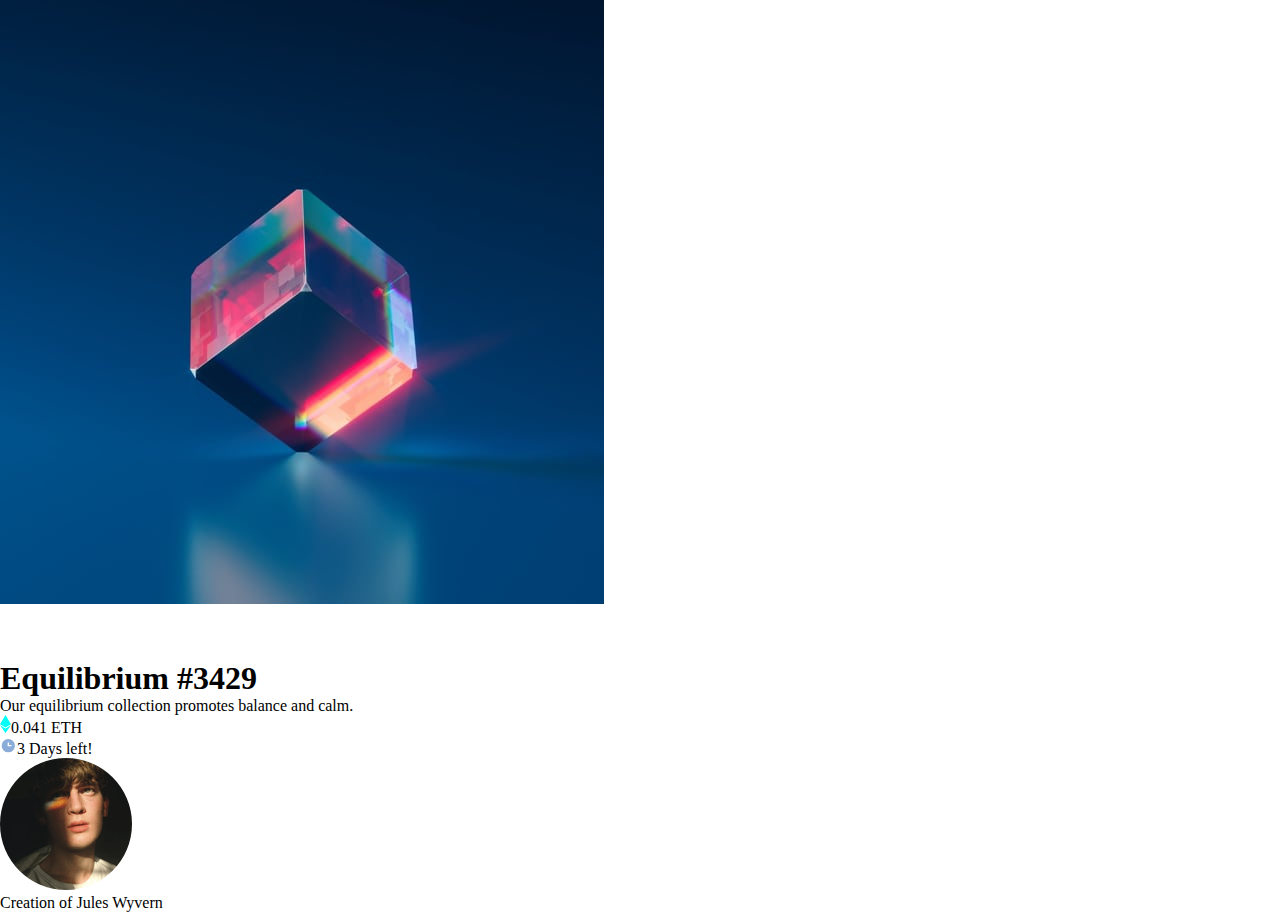
<file: frontend mentor projects/nft-preview-card-component-main/index.html>
<!DOCTYPE html>
<html lang="en">
<head>
  <meta charset="UTF-8">
  <meta name="viewport" content="width=device-width, initial-scale=1.0"> <!-- displays site properly based on user's device -->

  <link rel="icon" type="image/png" sizes="32x32" href="./images/favicon-32x32.png">
 
  <link rel="stylesheet" href="main.css">
  
  <title>Frontend Mentor | NFT preview card component</title>

</head>
<body>
  <main class="container">
    <section class="main-card">

      <div class="img-container">
        <img src="images/image-equilibrium.jpg" alt="">
        <div class="overlay"></div>
        <img src="images/icon-view.svg" alt="">
      </div>

      <div class="text-container">
        <h1 class="title">Equilibrium #3429</h1>
        <p>Our equilibrium collection promotes balance and calm.</p>
        
        <div class="info">
          <img class="icon" src="images/icon-ethereum.svg" alt=""><span class="eth">0.041 ETH</span>
        </div>
        <div class="info">
          <img class="icon" src="images/icon-clock.svg" alt=""><span>3 Days left!</span>
        </div>
        
        <div class="creator-info">
          <img class="avatar" src="images/image-avatar.png" alt="">
          <p class="creator-text">Creation of <span class="creator-name">Jules Wyvern</span></p>

        </div>

      </div>
    </section>
    

  </main>

</body>
</html>

<!-- <section class="nft__container">
  <figure>
    <img class="nft__img" src="images/image-equilibrium.jpg" alt="equilibrium block" width="300px" height="300px">

    <figcaption class="nft__caption">
      <h3 class="nft__title">Equilibrium #3429</h3>
      <p class="nft__text">Our Equilibrium collection promotes balance and calm</p>
      <div class="ntf__timer">
        <p class="nft__timer--price">0.041 ETH</p>
        <p class="nft__timer--days">3 days left</p>
      </div>
    </figcaption>


    <div class="profile">
      <img src="images/image-avatar.png" alt="profile picture" width="30px" height="30px">
      <span class="profile__text">Creation Of<span> Jules Wyvern</span></span>
    </div>
  </figure>

</section> -->
</file>
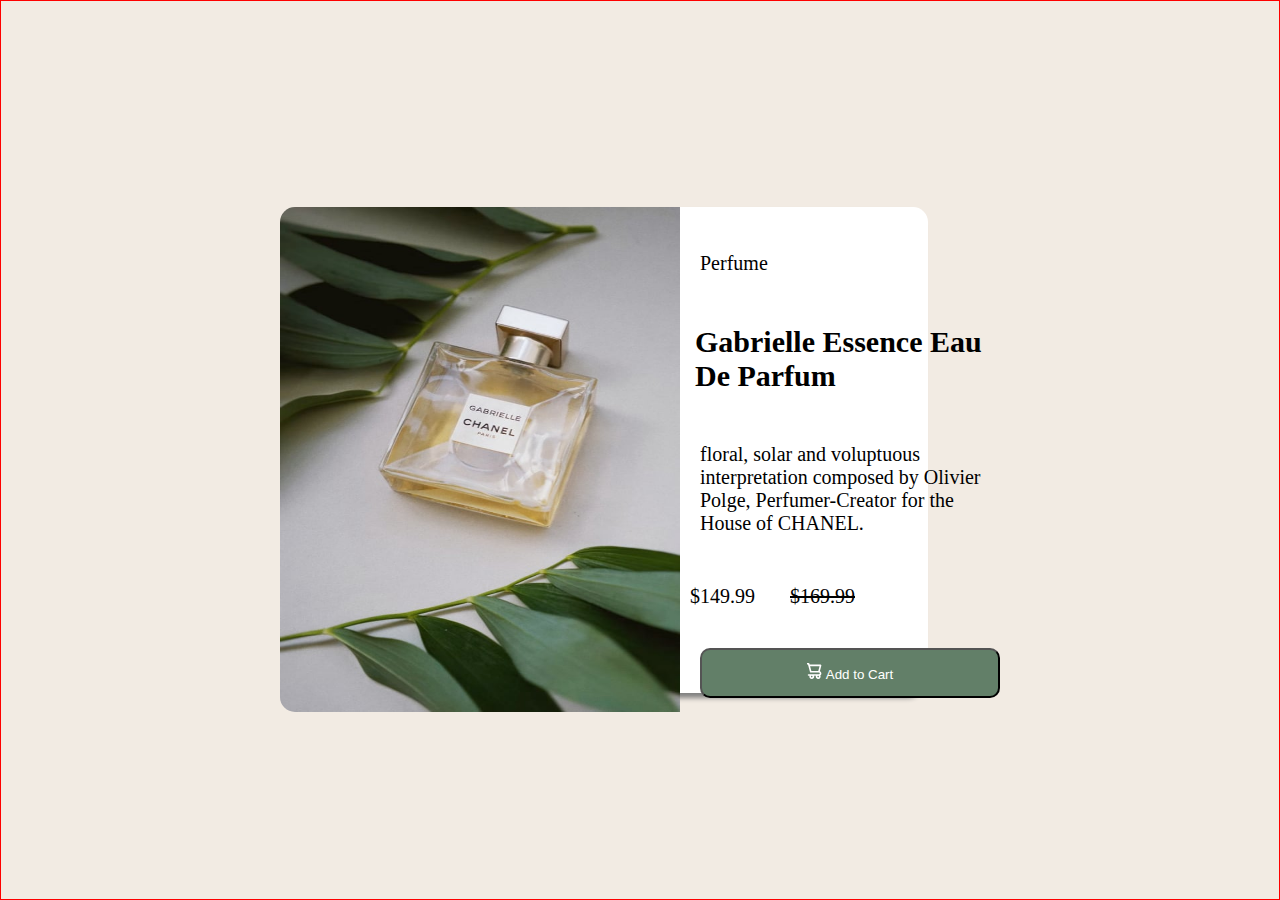
<file: frontend mentor projects/product-preview-card-component-main/index.html>
<!DOCTYPE html>
<html lang="en">
<head>
  <meta charset="UTF-8">
  <meta name="viewport" content="width=device-width, initial-scale=1.0"> <!-- displays site properly based on user's device -->

  <link rel="icon" type="image/png" sizes="32x32" href="./images/favicon-32x32.png">
  <link rel="stylesheet" href="main.css">

  
  <title>Frontend Mentor | Product preview card component</title>

</head>
<body>
  <section class="main">
    <div class="product">

        <div class="img">

          <img src="./images/image-product-desktop.jpg" alt="chanel parfum" height="505px" width="400px">
        </div>




        <div class="text">
            <p class="top">Perfume</p>
          
            <h2>Gabrielle Essence Eau De Parfum</h2>
          
            <p>floral, solar and voluptuous interpretation composed by Olivier Polge,
            Perfumer-Creator for the House of CHANEL.</p>
          
            $149.99    <s>$169.99</s>
            <br>
          
            <button> <svg width="16" height="16" xmlns="http://www.w3.org/2000/svg">
              <path
                d="M14.383 10.388a2.397 2.397 0 0 0-1.518-2.222l1.494-5.593a.8.8 0 0 0-.144-.695.8.8 0 0 0-.631-.28H2.637L2.373.591A.8.8 0 0 0 1.598 0H0v1.598h.983l1.982 7.4a.8.8 0 0 0 .799.59h8.222a.8.8 0 0 1 0 1.599H1.598a.8.8 0 1 0 0 1.598h.943a2.397 2.397 0 1 0 4.507 0h1.885a2.397 2.397 0 1 0 4.331-.376 2.397 2.397 0 0 0 1.12-2.021ZM11.26 7.99H4.395L3.068 3.196h9.477L11.26 7.991Zm-6.465 6.392a.8.8 0 1 1 0-1.598.8.8 0 0 1 0 1.598Zm6.393 0a.8.8 0 1 1 0-1.598.8.8 0 0 1 0 1.598Z"
                fill="#fff" />
            </svg> Add to Cart</button>
        </div>
    </div>
  </section>

  
</body>
</html>
</file>
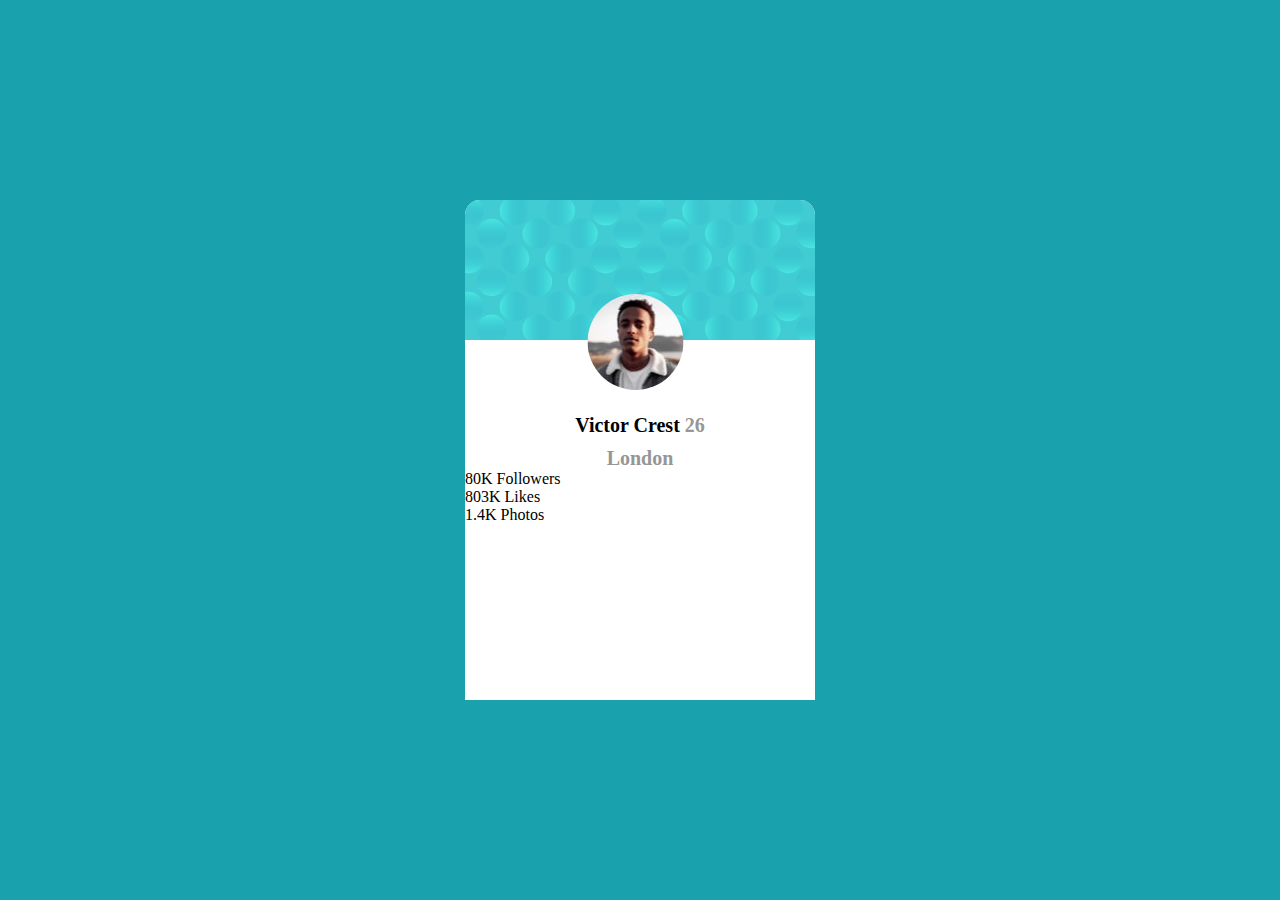
<file: frontend mentor projects/profile-card-component-main/index.html>
<!DOCTYPE html>
<html lang="en">
<head>
  <meta charset="UTF-8">
  <meta name="viewport" content="width=device-width, initial-scale=1.0"> <!-- displays site properly based on user's device -->

  <link rel="icon" type="image/png" sizes="32x32" href="./images/favicon-32x32.png">
  <link rel="stylesheet" href="main.css">
  
  <title>Frontend Mentor | Profile card component</title>

</head>
<body>
  <main>
    <!-- <img src="images/bg-pattern-top.svg" alt="" width="200px" height="200px"> -->
    <section class="profile__container top">
      <div class="profile__img">
        <img src="images/bg-pattern-card.svg" alt="blue circles on card">

      </div>
      <div class="profile__pic">
        <img src="images/image-victor.jpg" alt="profile picture of Victor">
      </div>
      <div class="profile__text">
        <p>Victor Crest
        <span class="greynumber"> 26</span></p>
        <p class="lon">London</p>
      </div>

    </section>
    <section class="style__number">
      <div class="number__container">
        <div class="number__follower">
          <p>80K
          Followers</p>

        </div>

        <div class="number__likes">
          <p>803K
          Likes</p>

        </div>
        <div class="number__photos">
          <p>1.4K
          Photos</p>

        </div>

      </div>
    </section>

    <div>
      <!-- <img src="images/bg-pattern-bottom.svg" alt="" width="200px" height="200px"> -->
    </div>


  </main>

 
</body>
</html>
</file>
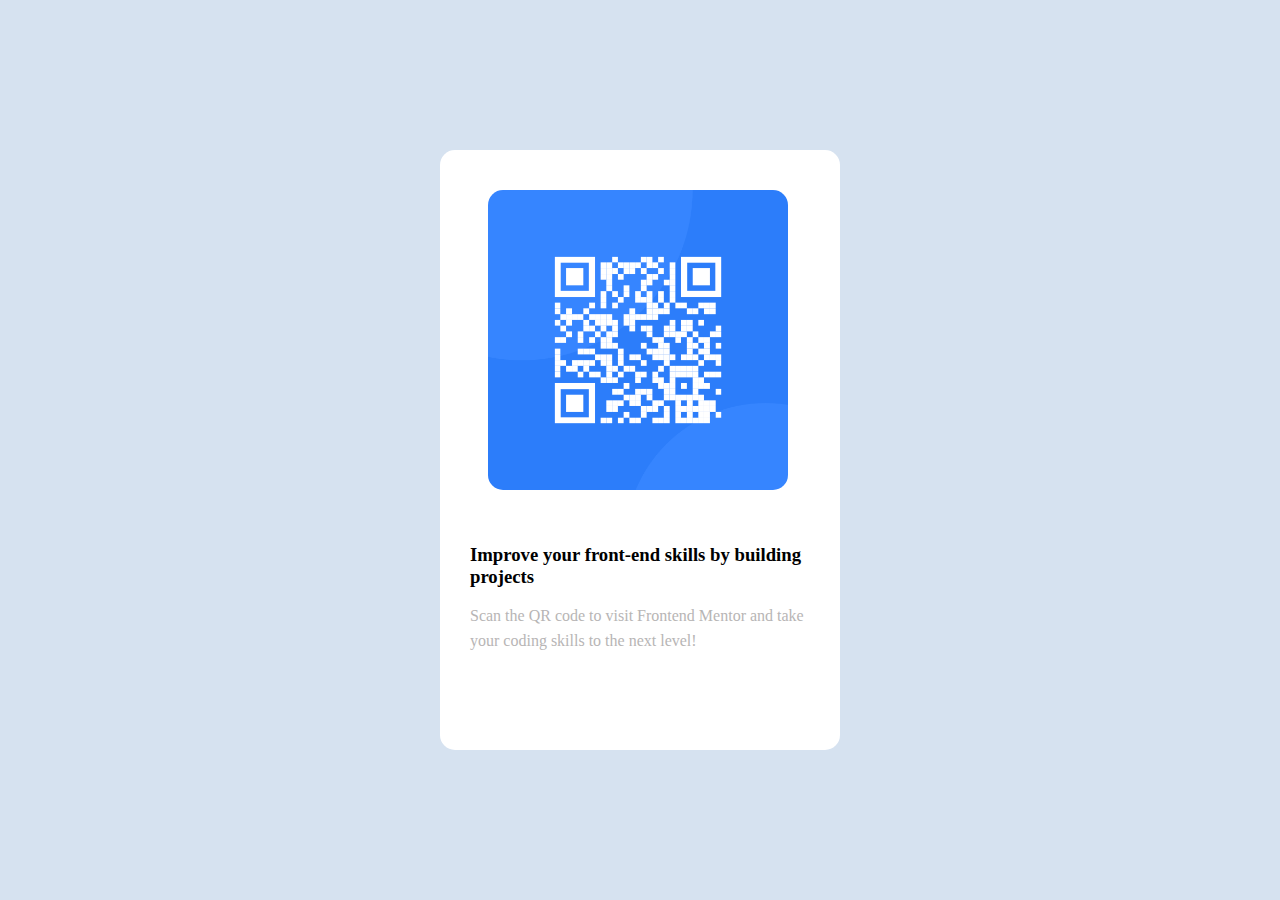
<file: frontend mentor projects/qr-code-component-main/index.html>
<!DOCTYPE html>
<html lang="en">
<head>
  <meta charset="UTF-8">
  <meta name="viewport" content="width=device-width, initial-scale=1.0"> <!-- displays site properly based on user's device -->

  <link rel="icon" type="image/png" sizes="32x32" href="./images/favicon-32x32.png">
  <link rel="stylesheet" href="main.css">
  
  <title>Frontend Mentor | QR code component</title>

  
</head>
<body>
  <article class="main">

          <figure>
          <img src="./images/image-qr-code.png" alt="QR code for site" width="300px" height="300px">

          <figcaption>
            <h3>Improve your front-end skills by building projects</h3>
            <p>Scan the QR code to visit Frontend Mentor and take your coding skills to the next level!</p>
          </figcaption>

        </figure>
          
  </article>

</body>
</html>
</file>
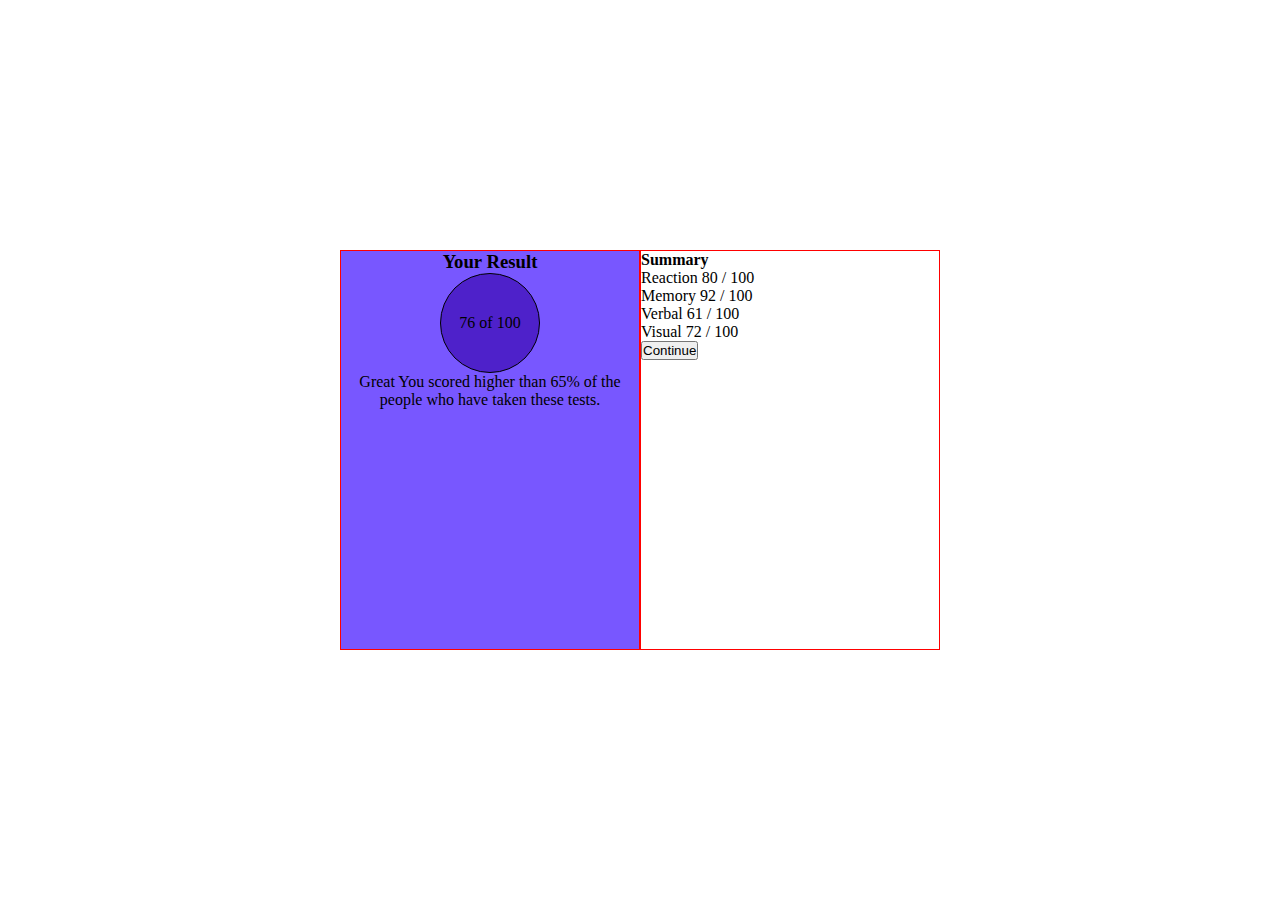
<file: frontend mentor projects/results-summary-component-main/my old code/index.html>
<!DOCTYPE html>
<html lang="en">
<head>
  <meta charset="UTF-8">
  <meta name="viewport" content="width=device-width, initial-scale=1.0"> <!-- displays site properly based on user's device -->

  <link rel="icon" type="image/png" sizes="32x32" href="./assets/images/favicon-32x32.png">

  <link rel="stylesheet" href="main.css">
  
  <title>Frontend Mentor | Results summary component</title>

</head>
<body> 
  <main>
  <section class="container">

  <div class="left Results">
    
    <h3>Your Result</h3>

    <div class="circle">
       
      76
      of 100
      </div>

      Great
      You scored higher than 65% of the people who have taken these tests.
  </div>

  <div class=" right summary">
  
            <h4>Summary</h4>

           <div class="sum react">
            Reaction
            80 / 100
            </div>

           <div class="sum memory">
            Memory
            92 / 100
            </div>

           <div class="sum verbal">
            Verbal
            61 / 100
            </div>

           <div class="sum visual">
            Visual
            72 / 100
            </div>

            <button>Continue</button>
  </div>

  </section>
  </main>
  
</body>
</html>
</file>
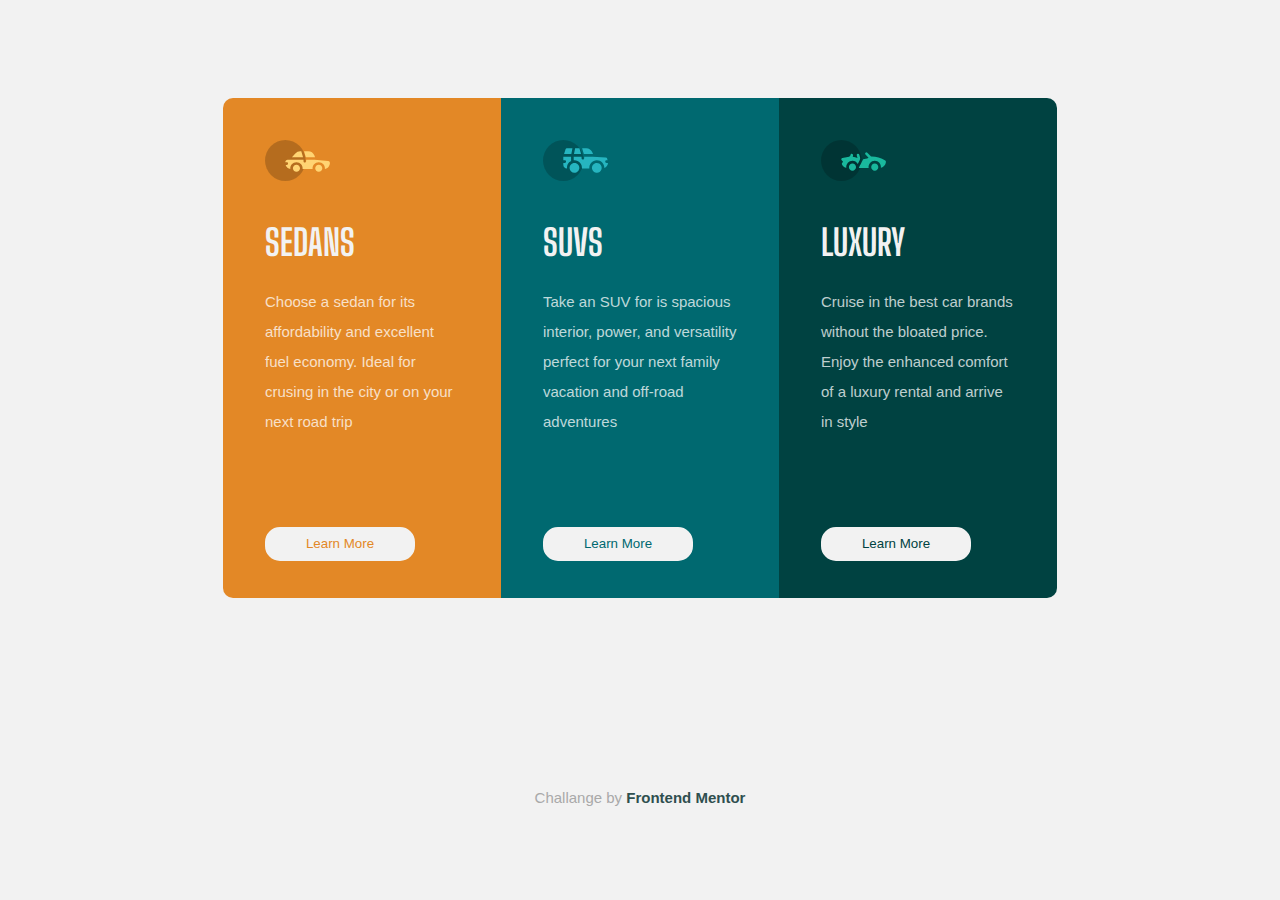
<file: frontend mentor projects/3-column-preview-card-component-main/desktop.html>
<!DOCTYPE html>
<html lang="en">
<head>
  <meta charset="UTF-8">
  <meta name="viewport" content="width=device-width, initial-scale=1.0"> <!-- displays site properly based on user's device -->

  <link rel="icon" type="image/png" sizes="32x32" href="./images/favicon-32x32.png">
  
  <link rel="stylesheet" href="desktop.css">

  
  <title>Frontend Mentor | 3-column preview card component</title>


</head>
<body>
      <main>

        <article class="sedans">
          <img src="images/icon-sedans.svg" alt="sedans" width="65">
          <h1>Sedans</h1>
          <p>Choose a sedan for its affordability and excellent fuel economy. Ideal for crusing in the city or on your next road trip</p>
          <button>Learn More</button>

        </article>

        <article class="suvs">
          <img src="images/icon-suvs.svg" alt="SUVs" width="65">
          <h1>SUVS</h1>
          <p>Take an SUV for is spacious interior, power, and versatility perfect for your next family vacation and off-road adventures</p>
          <button>Learn More</button>

        </article>

        <article class="luxury">
          <img src="images/icon-luxury.svg" alt="luxury cars" width="65">
          <h1>Luxury</h1>
          <p>Cruise in the best car brands without the bloated price. Enjoy the enhanced comfort of a luxury rental and arrive in style</p>
          <button>Learn More</button>

        </article>


      </main>
      <footer>
        <p>Challange by  <a href="https://www.frontendmentor.io/challenges/3column-preview-card-component-pH92eAR2-">Frontend Mentor </a></p>
      </footer>
      
</body>
</html>
</file>
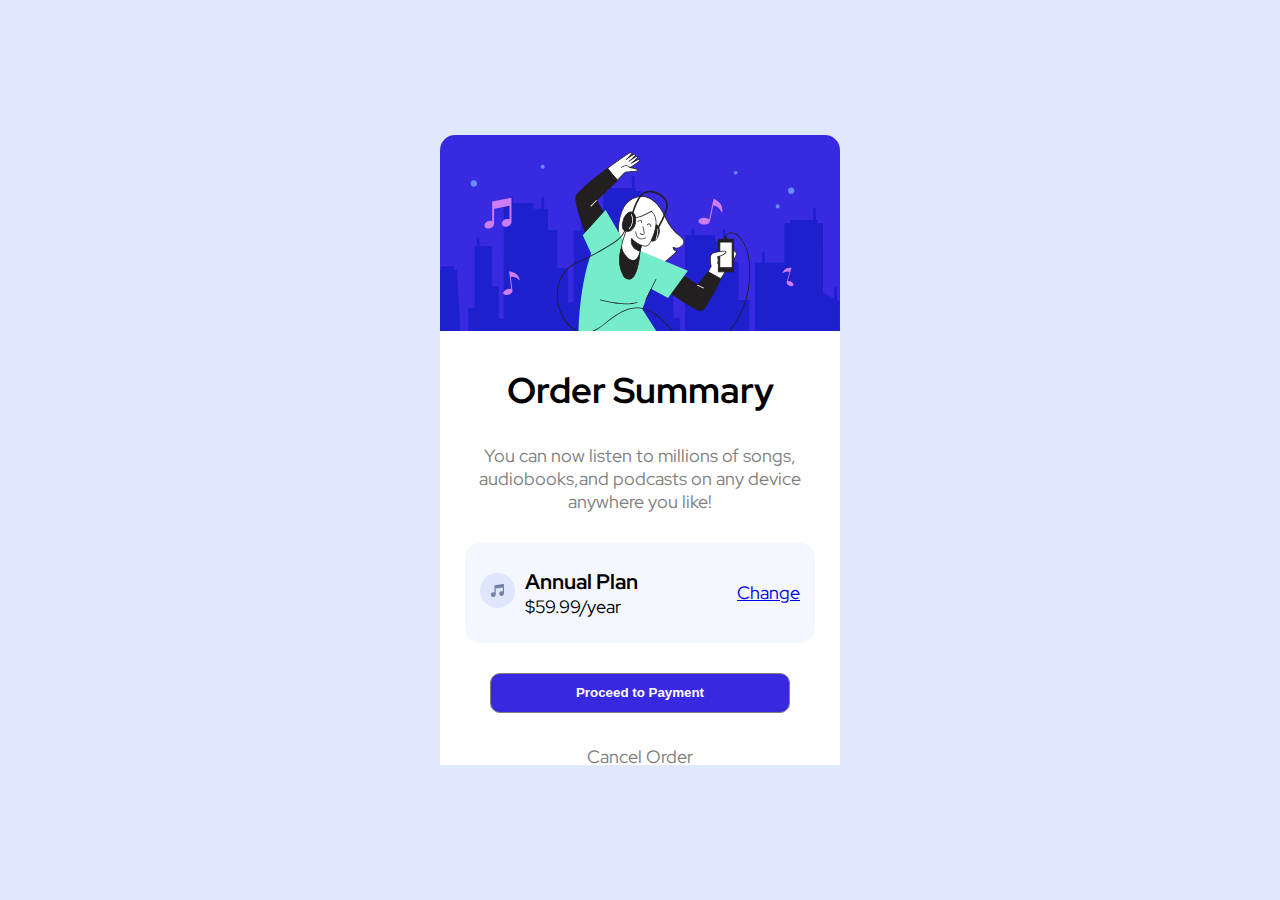
<file: frontend mentor projects/order-summary-component-main/desktop.html>
<!DOCTYPE html>
<html lang="en">
<head>
  <meta charset="UTF-8">
  <meta name="viewport" content="width=device-width, initial-scale=1.0"> <!-- displays site properly based on user's device -->

  <link rel="icon" type="image/png" sizes="32x32" href="./images/favicon-32x32.png">
  <link rel="stylesheet" href="desktop.css">
  
  <title>Frontend Mentor | Order summary card</title>
</head>
<body>
  <main>
    <section class="music__container">
      <div class="music__img">
        <img src="images/illustration-hero.svg" alt="peson dancing listening to music through headphones" width="400px">        
      </div>


      <div class="music__text">
        <h1>Order Summary</h1>
        <p>
          You can now listen to millions of songs, audiobooks,and podcasts on any device anywhere you like!
        </p>
      </div>


      <section class="music__plan">
        <div class="music__plan-img">
        <img src="images/icon-music.svg" alt="music icon" width="35px" height="35px">
        </div>
        <div class="music__plan-text">
          <h3>Annual Plan</h3>
          <p>$59.99/year</p>
          
        </div>
        <a class="music__change" href="#">Change</a>
      </section>
      <div class="music__button">
        <button class="music__pay">Proceed to Payment</button>
        <a class="music__cancel" href="#">Cancel Order</a>
      </div>
    </section>

  </main>


  
  
</body>
</html>
</file>
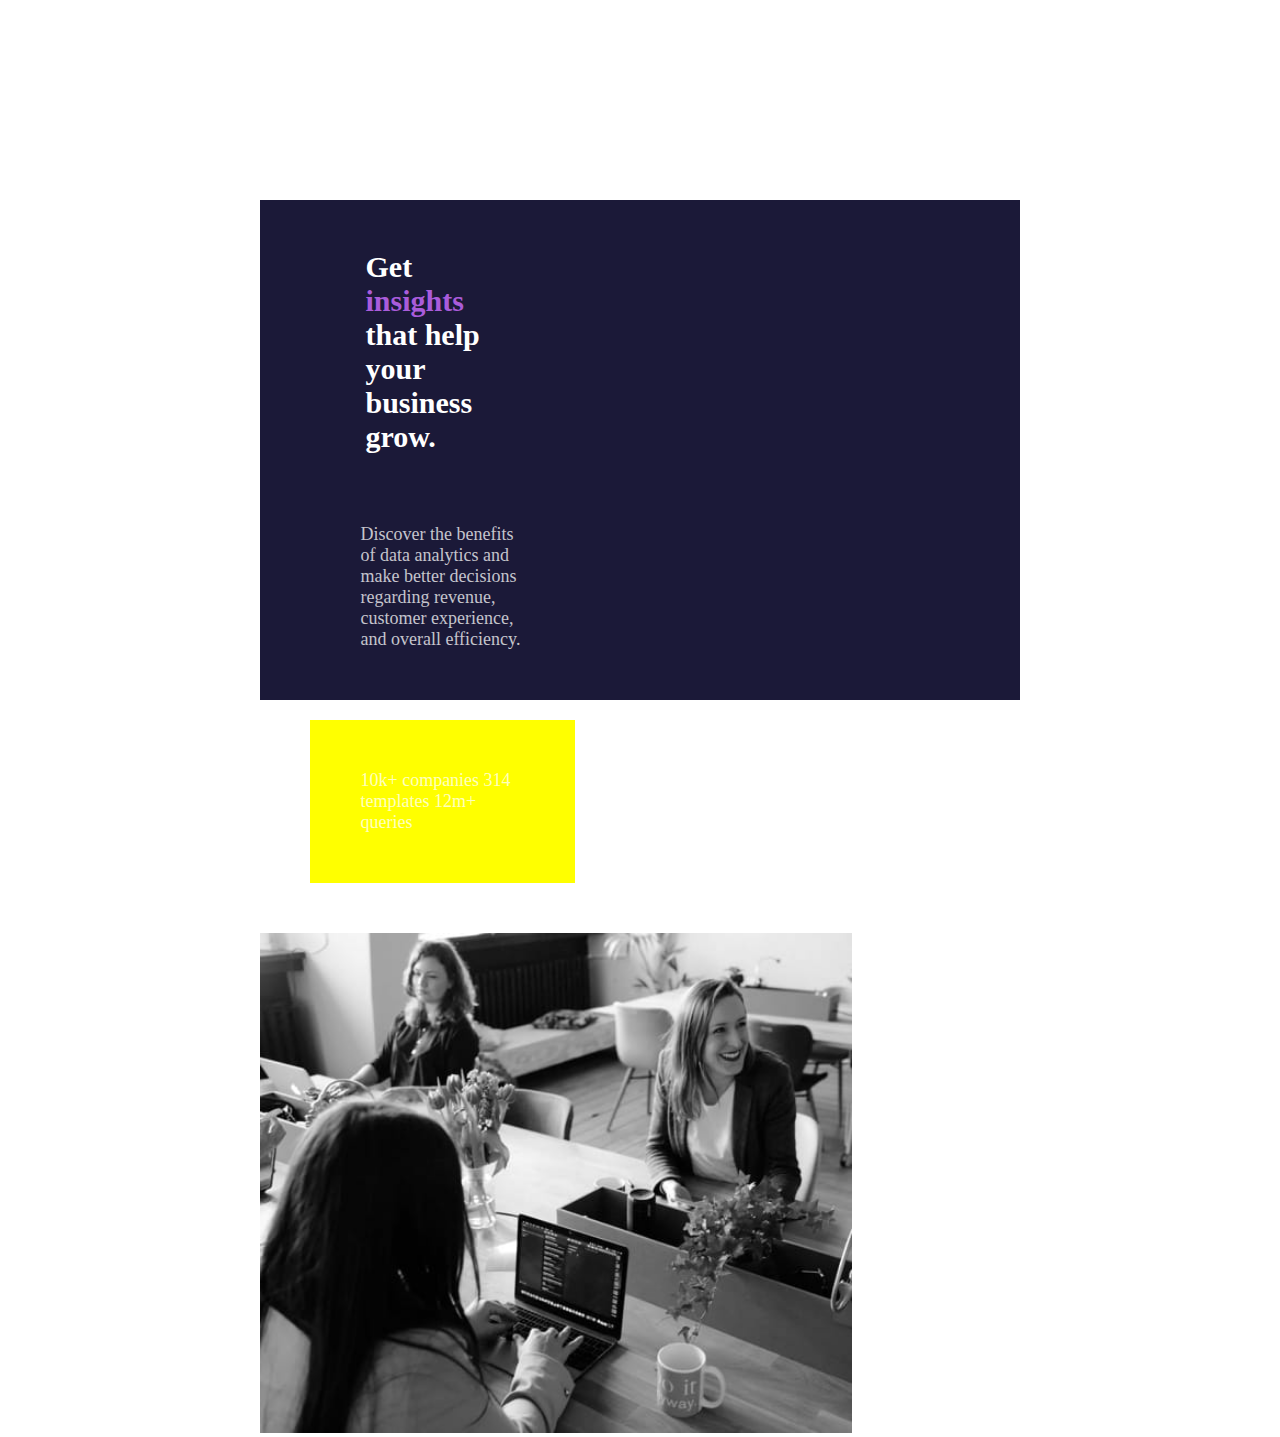
<file: frontend mentor projects/stats-preview-card-component-main/desktop.html>
<!DOCTYPE html>
<html lang="en">
<head>
  <meta charset="UTF-8">
  <meta name="viewport" content="width=device-width, initial-scale=1.0"> <!-- displays site properly based on user's device -->

  <link rel="icon" type="image/png" sizes="32x32" href="./images/favicon-32x32.png">
  <link rel="stylesheet" href="desktop.css">
  
  <title>Frontend Mentor | Stats preview card component</title>
</head>
<body>
  <main>
    <section class="grow__container">
      <div class="left div grow__text">
        <h1>Get <span class="grow__purple">insights</span> that help your business grow.</h1>
        <p>Discover the benefits of data analytics and make better decisions regarding revenue, customer
        experience, and overall efficiency.</p>
      

      <div class="grow__number">
        <p>10k+ companies 314 templates 12m+ queries</p>

      </div>
      </div>
      <div class="right div grow__img">
        <img src="images/image-header-desktop.jpg" alt="" width="592px" height="500px">

      </div>
    </section>
  </main>
 
</body>
</html>
</file>
<file: frontend mentor projects/nft-preview-card-component-main/main.css>
@import url('https://fonts.googleapis.com/css2?family=Outfit:wght@300;400;600&display=swap');

*{
    margin: 0;
    padding: 0;
    box-sizing:border-box ;
}

/* body{
    font-size: 18px;
    display: flex;
    justify-content: center;
    align-items: center;
    min-height: 100vh;
    color: white;
    background-color:hsl(217, 54%, 11%);
    

}

main{
    width: 400px;
    height: 600px;
}

.nft__container{
background-color: hsl(216, 50%, 16%);
    width: 350px;
    height: 600px;
    padding: 40px 30px;
    border-radius: 15px;
    display: flex;
    justify-content: center;
    align-items: center;
    flex-direction: column;
}

.nft__container .nft__img{
    border-radius: 30px;
    margin-top: -30px;

}

.nft__container img:hover{
    background-color: hsl(178, 100%, 50%);
}

figure{
    display: flex;
    flex-direction: column;
    justify-content: center;
    align-items: center;
    gap: 2.5rem;
}


.nft__caption .nft__title{
    margin-top: -20px;
 
}

.nft__caption .nft__text{
    padding: 15px;
    margin-left: -15px;
    color: grey;

}

.ntf__timer{
    display: flex;
    justify-content: space-between;
    align-items: center;
}

.ntf__timer .nft__timer--price{
    color: hsl(178, 100%, 50%);
    font-weight: 400;
}

.ntf__timer .nft__timer--price::before{
    content: url(images/icon-ethereum.svg);
    margin-right: 10px;

}

.ntf__timer .nft__timer--days{
    color:lightgray;
}

.ntf__timer .nft__timer--days::before{
    content: url(images/icon-clock.svg);
    margin-right: 10px;
    color: lightgray;
}

.profile{
    display: flex;
    flex-direction: row;
    justify-content: flex-start;
    align-items: center;
    gap: 1rem;
    width: 300px;
}

.profile .profile__text{
    color: lightgray;
} */
</file>
<file: frontend mentor projects/product-preview-card-component-main/main.css>
*{
    padding: 0;
    margin: 0;
    box-sizing: border-box;
}

body{
    width: 100vw;
    min-height: 100vh;
    border: 1px solid red;
    display: flex;
    justify-content: center;
    align-items: center;
    font-size: 20px;
    background-color:hsl(30, 38%, 92%);

}

.main{
    /* border: 1px solid blue; */
    width: 45vw;
    height: 54vh;
    background-color: white;
    border-radius: 15px;
   box-shadow: -5px 5px 5px grey;
}

img{
    border-top-left-radius:15px ;
    border-bottom-left-radius: 15px;
}

.product{
    display: flex;
    justify-content: center;
    align-items: center;
    
}

.product .text{
    margin-top: -25px;
    margin-left: 10px;
    text-align: left;
}

.product .text h2{
    margin-top: 50px;
    margin-left: 5px;
   
}

.product .text p{

    margin-top: 50px;
    margin-bottom: 50px;
    margin-left: 10px;
}

button{
    margin-top: 40px;
    height: 50px;
    width: 300px;
    margin-left: 10px;
    border-radius: 10px;
    text-align: center;
    background-color: hsl(134, 13%, 44%);
    color: white;
}

/* .product .text .top{
    color: hsl(134, 13%, 44%) ;
} */

s{
    margin-left: 30px;
   
}
</file>
<file: frontend mentor projects/profile-card-component-main/main.css>
@import url('https://fonts.googleapis.com/css2?family=Kumbh+Sans:wght@400;700&display=swap');

*{
    margin: 0;
    padding: 0;
    box-sizing: border-box;
}

body{
    display: flex;
    justify-content: center;
    align-items: center;
    min-height: 100vh;
    background-color: hsl(185, 75%, 39%);
    
}
main{
    width: 350px;
    height: 500px;
    background-color: white;
    border-top-right-radius: 15px;
    border-top-left-radius: 15px;
    
}

.profile__container .profile__img img{
    border-top-right-radius: 15px;
    border-top-left-radius: 15px;

}

.profile__container .profile__pic{
    transform: translateX(35%) translateY(-50%) ;
}

.profile__container .profile__pic img{
    border-radius: 100px;
}

.profile__container .profile__text{
    text-align: center;
    margin-top: -40px;
    font-size: 20px;
    font-weight: 700;

}

.profile__container .profile__text p{
   margin-top: 10px;
  
  
   
}

.profile__container .profile__text .greynumber{
    color: hsl(0, 0%, 59%);
}

.profile__container .profile__text .lon{
    color:hsl(0, 0%, 59%) ;
}
</file>
<file: frontend mentor projects/qr-code-component-main/main.css>
*{
    padding: 0;
    margin: 0;
    box-sizing: border-box;
}

body{
    /* border: 1px solid red; */
    display: flex;
    justify-content: center;
    align-items: center;
    background-color:hsl(212, 45%, 89%);
    min-height: 100vh;
    width: 100vw;
}
    

.main{
    /* border: 1px solid blue; */
    border-radius: 15px;
    width: 400px;
    height: 600px;
    background-color: white;
    padding: 40px 30px;
    
}
img{
    border-radius: 15px;
    margin-bottom: 50px;
    margin-left: 18px;
}

.main figcaption p{
    line-height: 25px;
    margin-top: 15px;
    color: rgb(183, 181, 181);
}
</file>
<file: frontend mentor projects/results-summary-component-main/my old code/main.css>
*{
    padding: 0;
    margin: 0;
    box-sizing: border-box;
}

body{
    width: 100vw;
    height: 100vh;

}

.container{
    height: 100vh;
    display: flex;
    justify-content: center;
    align-items: center;
}

.summary,.Results{
    width: 300px;
    height:400px;
    border: 1px solid red;
}

.Results{
    background-color:hsl(252, 100%, 67%);
    text-align: center;

}

.circle{
    width: 100px;
    height:100px;
    border-radius: 100px;
    border: 1px solid black;
    display: flex;
    justify-content: center;
    align-items: center;
    margin: 0 auto;
    background-color: hsla(256, 72%, 46%, 1);
}
</file>
<file: frontend mentor projects/3-column-preview-card-component-main/desktop.css>
@import url('https://fonts.googleapis.com/css2?family=Lexend+Deca&display=swap');
@import url('https://fonts.googleapis.com/css2?family=Big+Shoulders+Display:wght@700&display=swap');

/* custom varibles */
/* Root psudo class tagrets the entire browser  */
:root{
    --prim-orange:hsl(31, 77%, 52%);
    --prim-cyan:hsl(184, 100%, 22%);
    --prim-darkcyan:hsl(179, 100%, 13%);
    --neu-white:hsla(0, 0%, 100%, 0.75);
    --neu-gray:hsl(0, 0%, 95%);
    --img-margin:2.5rem;
    --lexand-deca: "lexand deca", sans-serif;
    --big-shoulders:"Big Shoulders Display",sans-serif;
}

/* reset sheet */
*{
    margin: 0;
    padding: 0;
    box-sizing: border-box;
}
html{
    font-size: 15px;
}

body{
    display: flex;
    flex-direction: column;
    justify-content: space-around;
    min-height: 100vh;
    font-family: var(--lexand-deca);
    background-color: var(--neu-gray);
    font-size: 100%;
    color: var(--neu-white);

}


main{
    display: flex;
    flex-direction: row;
    justify-content: center;
    align-items: center;
    gap: 0;
    width: 100%;
}

/* Card Styles */
article{
    max-width: 278px;
    height: 500px;
    padding: 42px;
    position: relative;
}

article.sedans{
    background-color: var(--prim-orange);
    border-top-left-radius: 10px;
    border-bottom-left-radius: 10px;
}

article.suvs{
    background-color: var(--prim-cyan);

}

article.luxury{
    background-color: var(--prim-darkcyan);
    border-top-right-radius: 10px;
    border-bottom-right-radius: 10px;
}

img{
    width: 65px;
    margin-bottom:var(--img-margin);

}

h1{
    font-family: var(--big-shoulders);
    font-weight: 700;
    font-size: 2.4rem;
    text-transform: uppercase;
    color: var(--neu-gray);
    margin: 0 0 1.5rem;
}
article p{
    color: var(--neu-white);
    line-height: 2rem;

}

button{
    position: absolute;
    bottom: 2.5rem;
    cursor: pointer;
    text-align: center;
    display: inline-block;
    padding: 0.5rem;
    width: 10rem;
    border-radius: 1rem;
    outline: none;
    border: 2px solid var(--neu-gray);
    font-family: inherit;
    transition: all 0.5s ease-in-out;
}

.sedans button{
    background-color: var(--neu-gray);
    color: var(--prim-orange);

}

.suvs button {
    background-color: var(--neu-gray);
    color: var(--prim-cyan);

}

.luxury button {
    background-color: var(--neu-gray);
    color: var(--prim-darkcyan);

}

button:hover{
    background-color: transparent;
    color: var(--neu-gray);
}

button:active{
    transform: scale(0.9);
}

footer{
width: 100%;
text-align: center;
color: var(--neu-gray);
font-size: 1rem;
line-height: 0.5rem;

}

footer p{
    color: darkgrey;
}

footer a{
    text-decoration: none;
    color: darkslategray;
    font-weight: 700;
}

/* mobile layout */

@media only screen and (max-width:800px) {

    main{
        flex-direction: column;
        padding: 50px 0 ;
        
    }
    article{
        border-radius: none;
        height: 420px;
    }
    article.sedans{
        border-radius: 7px 7px 0 0 ;

    }
    
    article.suvs{
        border-radius: none;
    }
    article.luxury{
        border-radius: 0 0 7px 7px;
    }
    article p{
        font-size: 0.9rem;
    }
    footer{
        margin: 0 0 1rem;
    }
}
</file>
<file: frontend mentor projects/order-summary-component-main/desktop.css>
@import url('https://fonts.googleapis.com/css2?family=Red+Hat+Display:wght@500;700;900&display=swap');

:root{
    --font-family: 'Red Hat Display', 'san-serif'
}

*{
    margin: 0;
    padding: 0;
    box-sizing: border-box;
}

body{
    font-size: 18px;
    font-family: var(--font-family) ;
    min-height: 100vh;
    background-color: hsl(225, 100%, 94%);
    display: flex;
    justify-content: center;
    align-items: center;
}

main{
    display: flex;
    flex-direction: column;
    justify-content: flex-start;
    align-items: center;
    background-color: white;
    width: 400px;
    height: 70vh;
    border-top-right-radius: 15px;
    border-top-left-radius: 15px;
}
img{
    border-top-right-radius: 15px;
    border-top-left-radius: 15px;
    margin-bottom: 30px;
}

.music__container .music__text{
    text-align: center;
    margin-bottom: 30px;   
}

.music__container .music__text h1{
    margin-bottom: 30px;
    font-weight: 700;
}

.music__container .music__text p{
    color: grey;
}

.music__container .music__plan{
    display: flex;
    justify-content: space-between;
    align-items: center;
    background-color:hsl(225, 100%, 98%);
    width: 350px;
    border-radius: 15px;
    margin: 0 auto;
    margin-bottom: 30px;
}

.music__plan .music__plan-img{
    margin-top: 30px;
    margin-left: 15px;
}

.music__plan .music__plan-text{
    margin-left: -90px;
}

.music__plan .music__change{
    margin-right: 15px;
}

.music__button{
    display: flex;
    flex-direction: column;
    justify-content: center;
    align-items: center;
    gap: 2rem;
}

.music__button .music__pay{
    background-color: hsl(245, 75%, 52%);
    width: 300px;
    height: 40px;
    border-radius: 10px;
    outline: none;
    border: 1px solid grey;
    cursor: pointer;
    color: white;
    font-weight: 900;
}

.music__button .music__pay:hover{
    background-color:hsl(223, 47%, 23%);
}

.music__button .music__cancel{
    text-decoration: none;
    color: grey;
}

.music__button .music__cancel:hover{
    color: black;
}
</file>
<file: frontend mentor projects/stats-preview-card-component-main/desktop.css>
@import url('https://fonts.googleapis.com/css2?family=Inter:wght@400;700&display=swap');
@import url('https://fonts.googleapis.com/css2?family=Lexend+Deca&display=swap');


*{
    margin:0;
    padding:0;
    box-sizing: border-box;
}

body{
    min-height: 100vh;
    display: flex;
    justify-content: center;
    align-items: center;

}

main{
   
    width: 59.3%;
    height: 500px;
    background-color:hsl(244, 38%, 16%);
}

.grow__container .left{
    width:48%;
    
    float: left;
}

.grow__container .left{
    padding:50px;
}

.grow__container .left h1{
    padding: 0 80px 0 80px;
    color: white;
    font-size: 30px;
    font-weight: 700;
    margin-left: -25px;
    
    
}

.grow__container .left h1 .grow__purple{
    color: hsl(277, 64%, 61%);
    
}

.grow__container .left p{
    color: hsla(0, 0%, 100%, 0.75);
    margin-top: 20px;
    font-size: 18px;
    padding: 50px;

}

.grow__container .left .grow__number{
    background-color: yellow;
}
</file>
